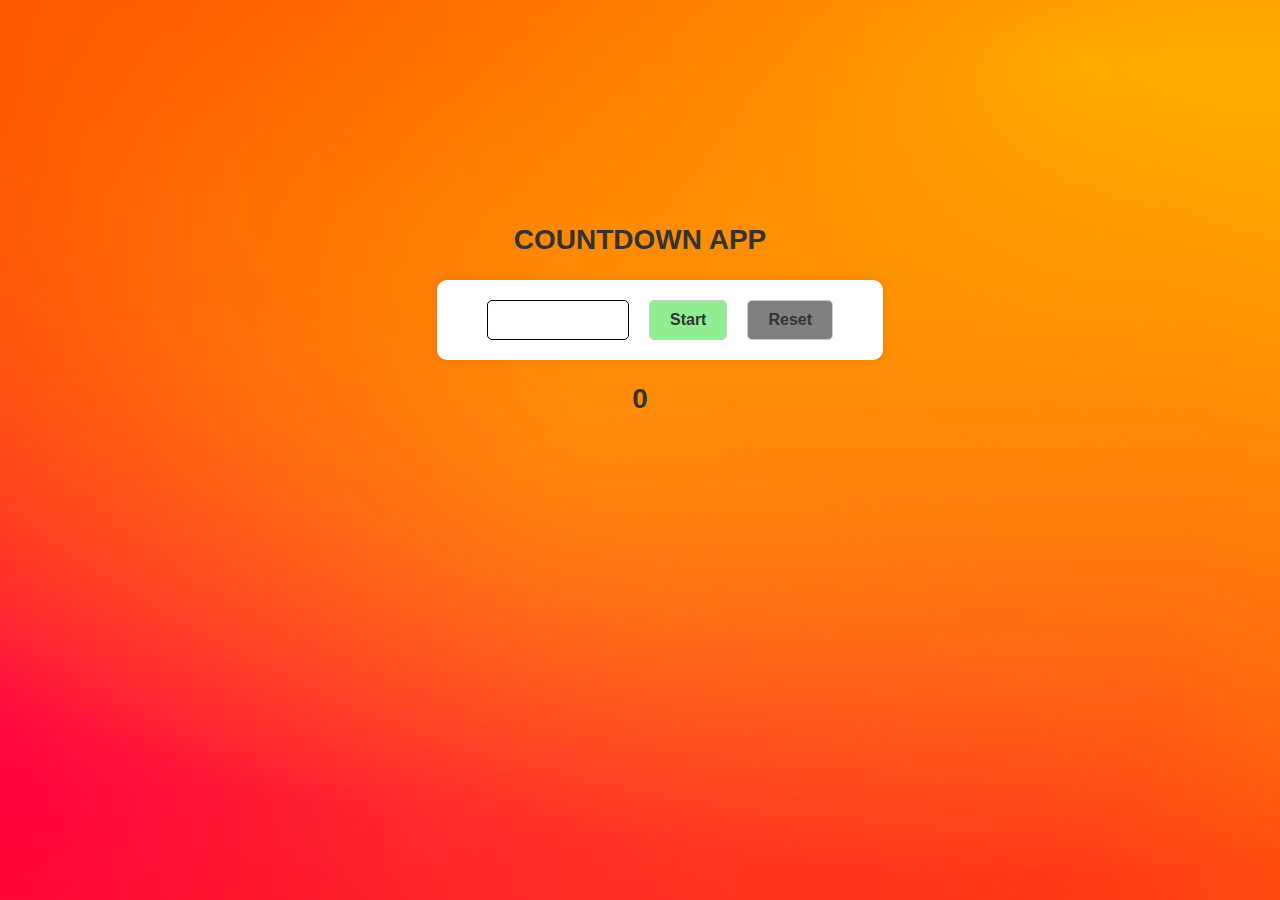
<file: COUNTDOWN APP/index.html>
<!DOCTYPE html>
<html lang="en">

<head>
    <meta charset="UTF-8">
    <meta http-equiv="X-UA-Compatible" content="IE=edge">
    <meta name="viewport" content="width=device-width, initial-scale=1.0">
    <link rel="stylesheet" href="./style.css">
    <title>COUNTDOWN APP</title>
</head>

<body>
    <div class="container">
        <h1>COUNTDOWN APP</h1>
        <div class="countdown">
            <input type="text">
            <button id="start">Start</button>
            <button id="reset">Reset</button>
        </div>
        <h1 id="display">
            0
        </h1>
    </div>

    <script src="./script.js"></script>
</body>

</html>
</file>
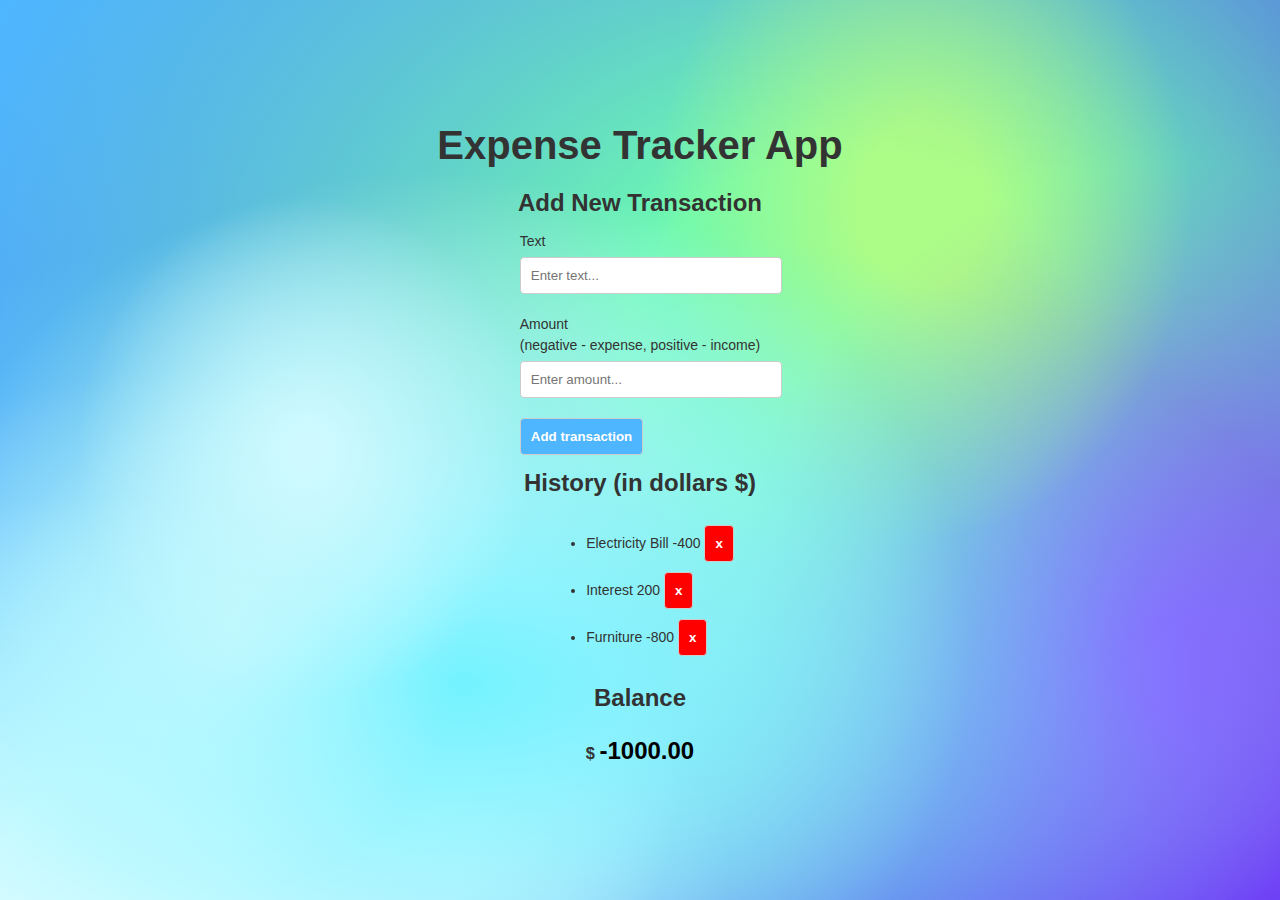
<file: EXPENSE TRACKER APP/index.html>
<!DOCTYPE html>
<html lang="en">

<head>
    <meta charset="UTF-8">
    <meta http-equiv="X-UA-Compatible" content="IE=edge">
    <meta name="viewport" content="width=device-width, initial-scale=1.0">
    <link rel="stylesheet" href="./style.css">
    <title>Expense Tracker App</title>
</head>

<body>
    <div class="container">
        <h1>Expense Tracker App</h1>
        <h2>Add New Transaction</h2>
        <form id="form">
            <div class="form-control">
                <label for="text">Text</label>
                <input type="text" id="text" placeholder="Enter text...">
            </div>
            <div class="form-control">
                <label for="amount">Amount <br>(negative - expense, positive - income)</label>
                <input type="number" id="amount" placeholder="Enter amount...">
            </div>
            <button id="btn">Add transaction</button>
        </form>

        <!-- transaction list -->
        <h2>History (in dollars $)</h2>
        <ul id="list">
            <li class="expense">
                <span>Electricity Bill</span> <span>-400</span> <button id="1" class="delete-btn">x</button>
            </li>
            <li class="expense">
                <span>Interest</span> <span>200</span> <button id="2" class="delete-btn">x</button>
            </li>
            <li class="expense">
                <span>Furniture</span> <span>-800</span> <button id="3" class="delete-btn">x</button>
            </li>
        </ul>

        <!-- balance -->
        <div>
            <h2>Balance</h2>
            <h3>$ <span id="balance">-1000.00</span></h3>
        </div>
    </div>
    <script src="./script.js"></script>
</body>

</html>
</file>
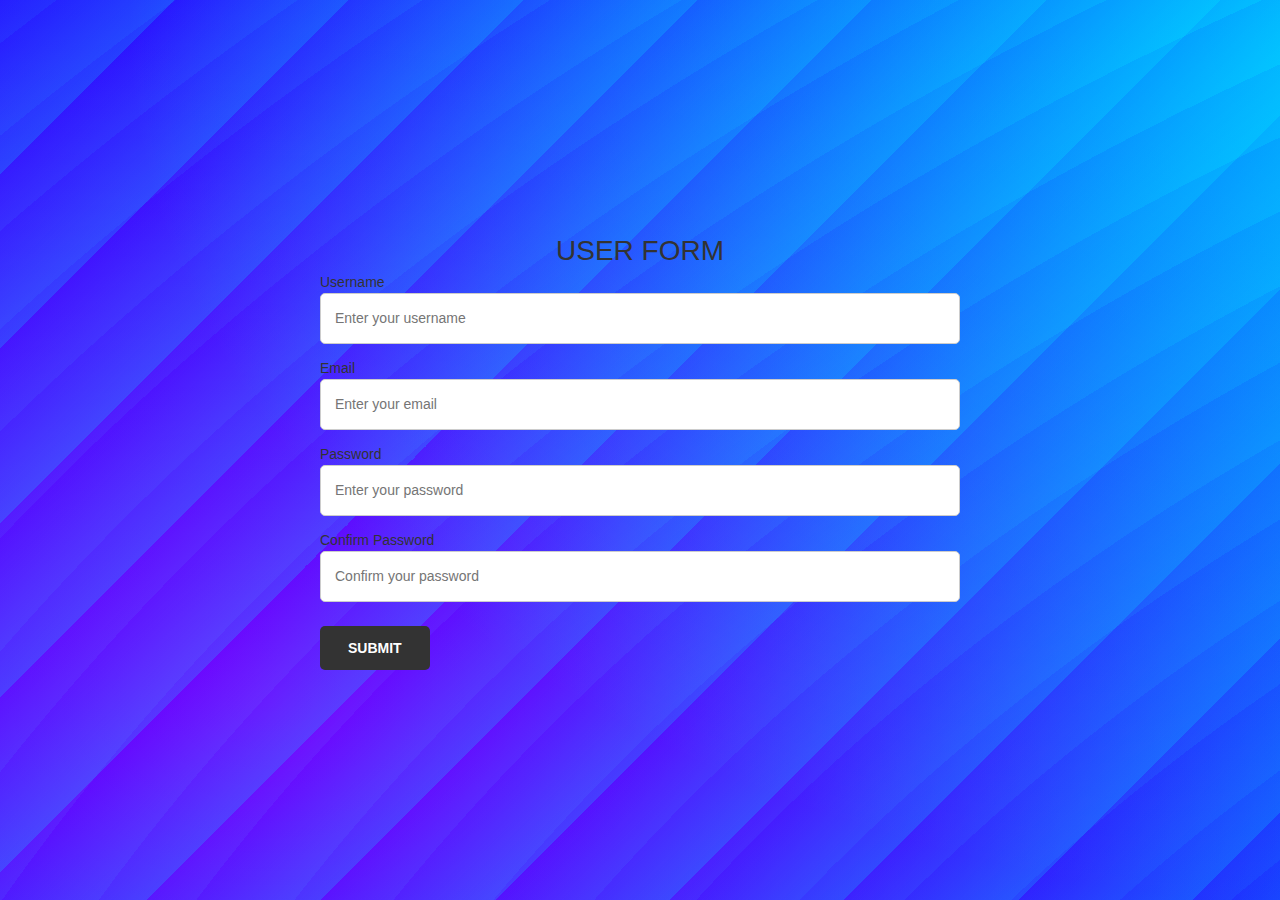
<file: FORM VALIDATION APP/index.html>
<!DOCTYPE html>
<html lang="en">

<head>
    <meta charset="UTF-8">
    <meta http-equiv="X-UA-Compatible" content="IE=edge">
    <meta name="viewport" content="width=device-width, initial-scale=1.0">
    <link rel="stylesheet" href="./style.css">
    <title>Form Validation App</title>
</head>

<body>
    <div class="conatiner">
        <form action="">
            <h1>USER FORM</h1>
            <div class="form-control">
                <label for="username">Username</label>
                <input type="text" id="username" placeholder="Enter your username">
                <small id="username-error" style="display: none;">Error message</small>
            </div>
            <div class="form-control">
                <label for="email">Email</label>
                <input type="email" id="email" placeholder="Enter your email">
                <small id="email-error" style="display: none;">Error message</small>
            </div>
            <div class="form-control">
                <label for="password">Password</label>
                <input type="password" id="password" placeholder="Enter your password">
                <small id="password-error" style="display: none;">Error message</small>
            </div>
            <div class="form-control">
                <label for="password2">Confirm Password</label>
                <input type="password2" id="password2" placeholder="Confirm your password">
                <small id="password2-error" style="display: none;">Error message</small>
            </div>
            <button id="submit" type="submit">Submit</button>
        </form>
    </div>
    <script src="./script.js"></script>
</body>

</html>
</file>
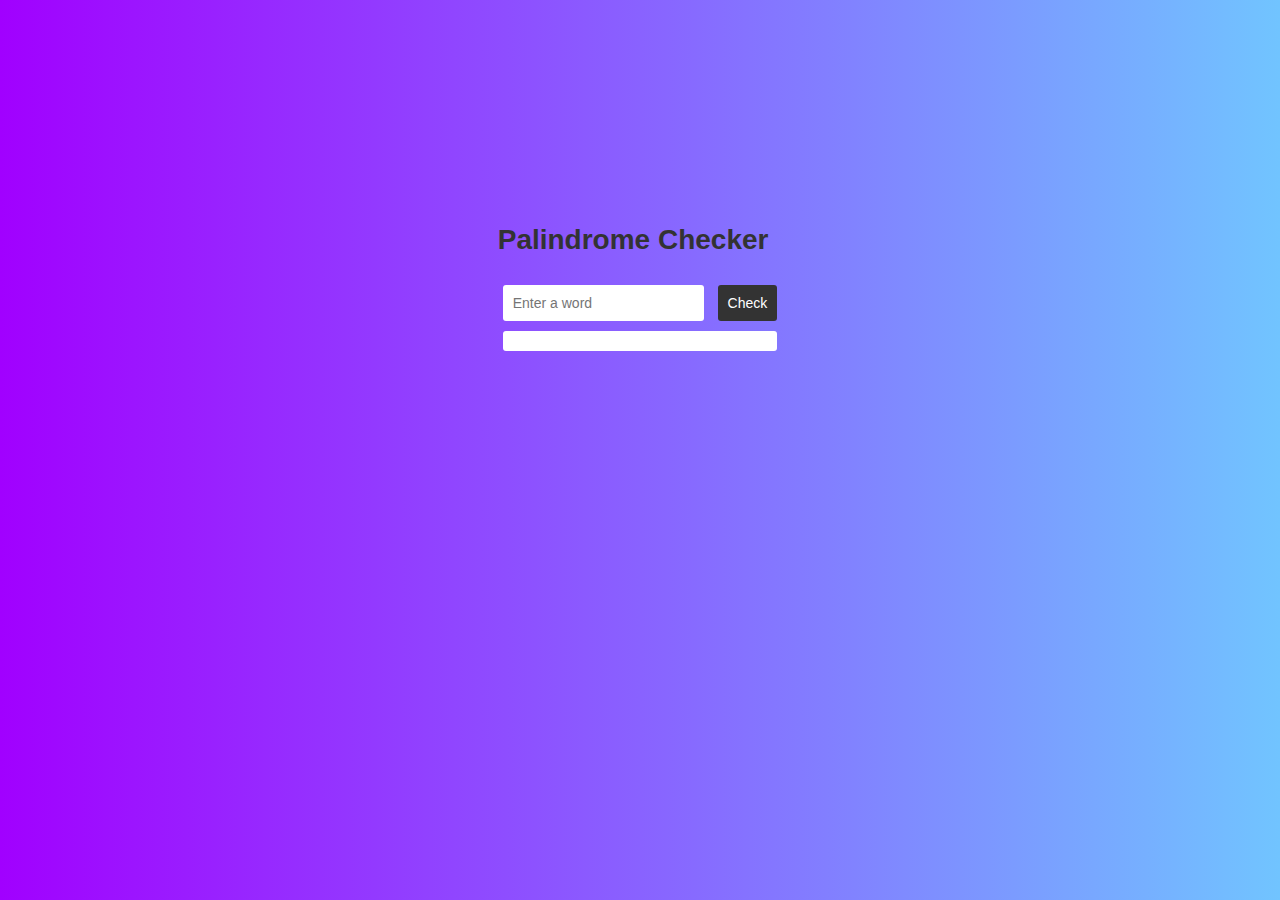
<file: PALINDROME CHECKER APP/index.html>
<!DOCTYPE html>
<html lang="en">

<head>
    <meta charset="UTF-8">
    <meta http-equiv="X-UA-Compatible" content="IE=edge">
    <meta name="viewport" content="width=device-width, initial-scale=1.0">
    <link rel="stylesheet" href="./style.css">
    <title>Palindrome Checker</title>
</head>

<body>

    <div class="container">
        <h1>Palindrome Checker</h1>
        <form action="index.html" method="POST">
            <input type="text" name="palindrome" placeholder="Enter a word">
            <button type="submit">Check</button>
        </form>
        <h2 id="output"></h2>
    </div>

    <script src="./script.js"></script>
</body>

</html>
</file>
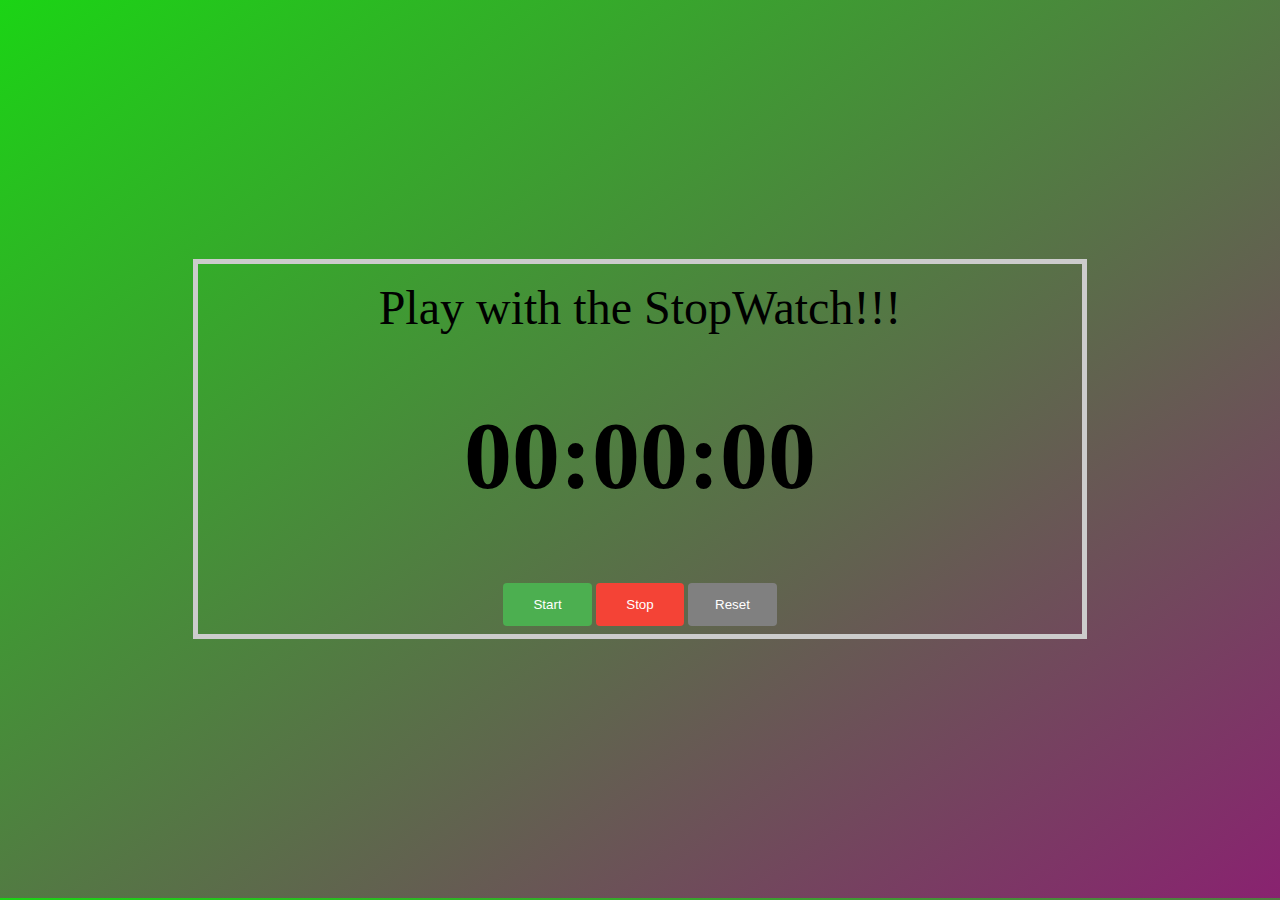
<file: STOPWATCH APP/index.html>
<!DOCTYPE html>
<html lang="en">

<head>
    <meta charset="UTF-8">
    <meta http-equiv="X-UA-Compatible" content="IE=edge">
    <meta name="viewport" content="width=device-width, initial-scale=1.0">
    <link rel="stylesheet" href="./style.css">
    <title>StopWatch</title>
</head>

<body>
    <div class="container">
        <h1 class="heading">Play with the StopWatch!!!</h1>
        <h1 class="timer"><span class="min">00</span>:<span class="sec">00</span>:<span class="msec">00</span></h1>
        <button class="start">Start</button>
        <button class="stop">Stop</button>
        <button class="reset">Reset</button>
    </div>
    <script src="./script.js"></script>
</body>

</html>
</file>
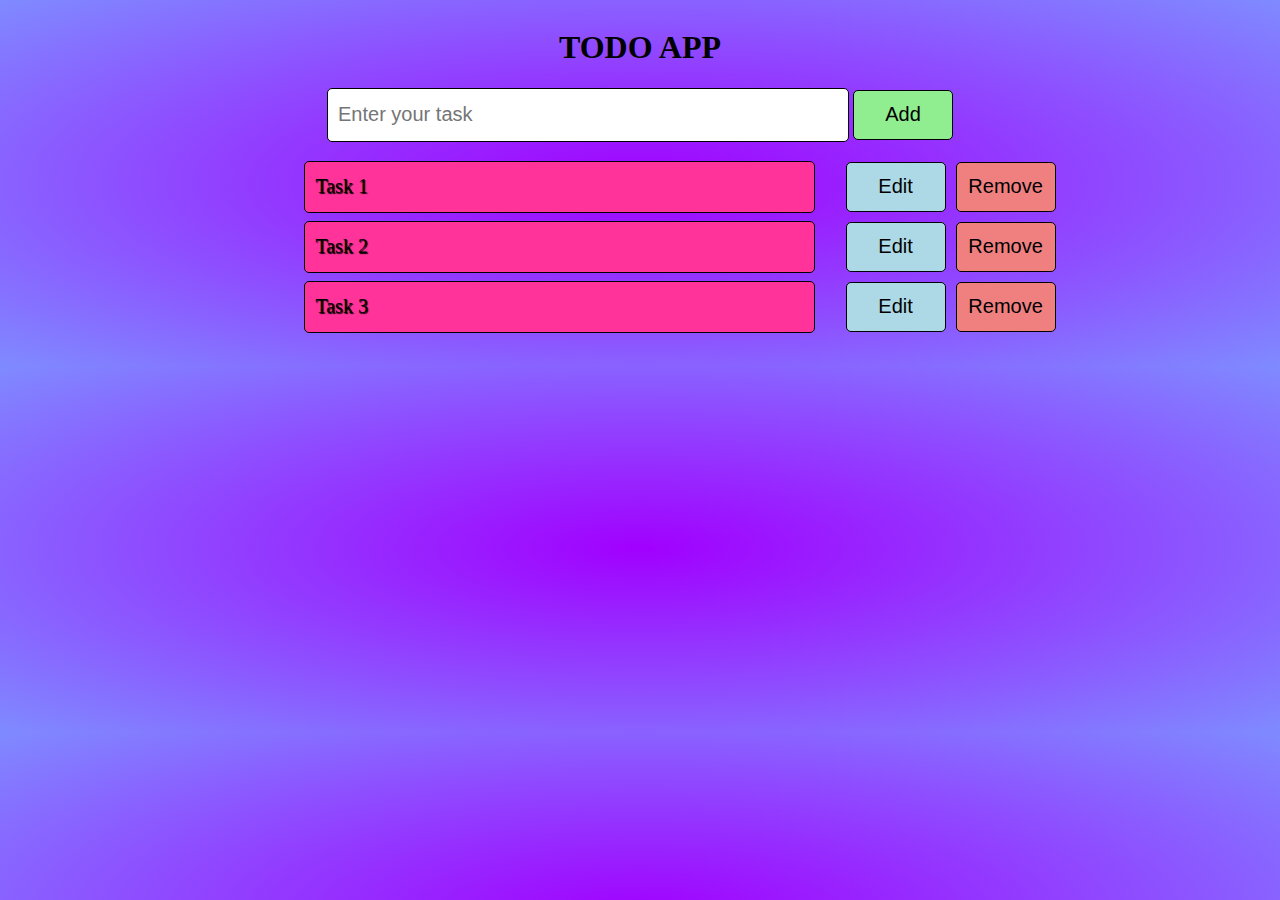
<file: TODO APP/index.html>
<!DOCTYPE html>
<html lang="en">

<head>
    <meta charset="UTF-8">
    <meta http-equiv="X-UA-Compatible" content="IE=edge">
    <meta name="viewport" content="width=device-width, initial-scale=1.0">
    <link rel="stylesheet" href="./style.css">
    <title>TODO APP</title>
</head>

<body>
    <div class="container">
        <h1>TODO APP</h1>
        <div class="input">
            <input type="text" id="input" placeholder="Enter your task">
            <button id="add">Add</button>
        </div>
        <div class="list">
            <ul id="list">
                <li><span class="task">Task 1</span> <span><button class="edit" id="1">Edit</button><button
                            class="remove" id="1">Remove</button></span>
                </li>
                <li><span class="task">Task 2</span> <span><button class="edit" id="2">Edit</button><button
                            class="remove" id="2">Remove</button></span>
                </li>
                <li><span class="task">Task 3</span> <span><button class="edit" id="3">Edit</button><button
                            class="remove" id="3">Remove</button></span>
                </li>
            </ul>
        </div>
    </div>
    <script src="./script.js"></script>
</body>

</html>
</file>
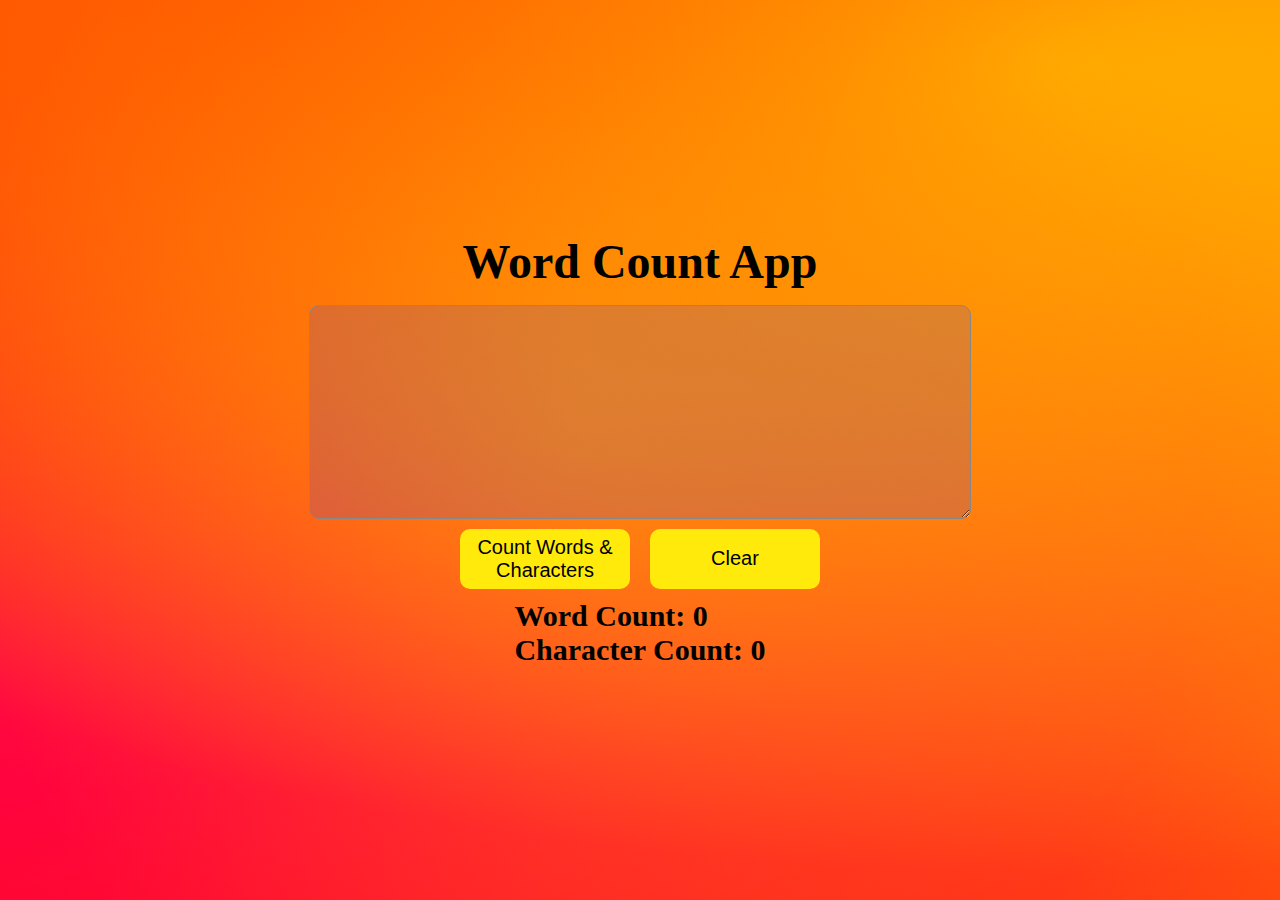
<file: WORDCOUNT APP/index.html>
<!DOCTYPE html>
<html lang="en">

<head>
    <meta charset="UTF-8">
    <meta http-equiv="X-UA-Compatible" content="IE=edge">
    <meta name="viewport" content="width=device-width, initial-scale=1.0">
    <title>Word Count</title>
    <link rel="stylesheet" href="./style.css">
</head>

<body>
    <div class="container">
        <h1>Word Count App</h1>
        <textarea type="text" class="text" rows="8" cols="80"></textarea>

        <div class="btn">
            <button class="count-btn">Count Words & Characters</button>
            <button class="clear-btn">Clear</button>
        </div>

        <div>
            <h3>Word Count: <span class="word-count">0</span></h3>
            <h3>Character Count: <span class="char-count">0</span></h3>
        </div>
    </div>

    <script src="./script.js"></script>
</body>

</html>
</file>
<file: COUNTDOWN APP/style.css>
body {
  background-color: #f0f0f0;
  font-family: "Open Sans", sans-serif;
  font-size: 14px;
  color: #333;
  line-height: 1.5;
  margin: 0;
  padding: 0;
  background-size: 100% 100vh;
  background-position: 0px 0px, 0px 0px, 0px 0px, 0px 0px, 0px 0px;
  background-image: radial-gradient(
      49% 81% at 45% 47%,
      #ffe20345 0%,
      #073aff00 100%
    ),
    radial-gradient(113% 91% at 17% -2%, #ff5a00ff 1%, #ff000000 99%),
    radial-gradient(142% 91% at 83% 7%, #ffdb00ff 1%, #ff000000 99%),
    radial-gradient(142% 91% at -6% 74%, #ff0049ff 1%, #ff000000 99%),
    radial-gradient(142% 91% at 111% 84%, #ff7000ff 0%, #ff0000ff 100%);

  display: flex;
  justify-content: center;
  align-items: center;
}

.container {
  margin-top: 200px;
  text-align: center;
}

.countdown {
  display: flex;
  justify-content: center;
  align-items: center;
  flex-wrap: wrap;
  margin: 0 auto;
  width: 100%;
  max-width: 600px;
  background-color: #fff;
  padding: 20px;
  border-radius: 10px;
  box-shadow: 0 0 10px rgba(0, 0, 0, 0.1);
}
button {
  background-color: #fff;
  border: 1px solid #ccc;
  border-radius: 5px;
  padding: 10px 20px;
  font-size: 16px;
  font-weight: 600;
  color: #333;
  cursor: pointer;
  margin-inline: 10px;
}

input {
  border-radius: 5px;
  padding: 10px 20px;
  font-size: 16px;
  font-weight: 600;
  color: #333;
  cursor: pointer;
  margin-inline: 10px;
  text-align: center;
  width: 100px;
  border: 1px solid black;
}

button:hover {
  background-color: #f0f0f0;
}

#start {
  background-color: lightgreen;
}

#reset {
  background-color: grey;
}
</file>
<file: EXPENSE TRACKER APP/style.css>
body {
  font-family: "Open Sans", sans-serif;
  font-size: 14px;
  color: #333;
  line-height: 1.5;
  margin: 0;
  padding: 0;
  display: flex;
  height: 100vh;
  justify-content: center;
  background-size: 100vw 100%;
  background-position: 0px 0px, 0px 0px, 0px 0px, 0px 0px, 0px 0px, 0px 0px,
    0px 0px, 0px 0px, 0px 0px, 0px 0px, 0px 0px;
  background-image: radial-gradient(
      18% 28% at 24% 50%,
      #cefaffff 7%,
      #073aff00 100%
    ),
    radial-gradient(18% 28% at 18% 71%, #ffffff59 6%, #073aff00 100%),
    radial-gradient(70% 53% at 36% 76%, #73f2ffff 0%, #073aff00 100%),
    radial-gradient(42% 53% at 15% 94%, #ffffffff 7%, #073aff00 100%),
    radial-gradient(42% 53% at 34% 72%, #ffffffff 7%, #073aff00 100%),
    radial-gradient(18% 28% at 35% 87%, #ffffffff 7%, #073aff00 100%),
    radial-gradient(31% 43% at 7% 98%, #ffffffff 24%, #073aff00 100%),
    radial-gradient(21% 37% at 72% 23%, #d3ff6d9c 24%, #073aff00 100%),
    radial-gradient(35% 56% at 91% 74%, #8a4ffff5 9%, #073aff00 100%),
    radial-gradient(74% 86% at 67% 38%, #6dffaef5 24%, #073aff00 100%),
    linear-gradient(125deg, #4eb5ffff 1%, #4c00fcff 100%);
}

.container {
  display: flex;
  flex-direction: column;
  justify-content: center;
  align-items: center;
  width: 100%;
  max-width: 600px;
  margin: 0 auto;
  padding: 0 20px;
}

h1 {
  font-size: 2.5rem;
  font-weight: 700;
  margin: 0 0 10px;
  text-align: center;
}

h2 {
  font-size: 1.5rem;
  font-weight: 700;
  margin: 0 0 10px;
  text-align: center;
}

p {
  margin: 0 0 20px;
  text-align: center;
}

label {
  display: block;
  margin: 0 0 5px;
}

input {
  display: block;
  width: 100%;
  padding: 10px;
  border: 1px solid #ccc;
  border-radius: 4px;
  margin: 0 0 20px;
}

button {
  display: block;
  padding: 10px;
  border: 1px solid #ccc;
  border-radius: 4px;
  margin: 0 0 10px;
  background: #4eb5ffff;
  color: #fff;
  font-weight: 700;
  cursor: pointer;
}

.delete-btn {
  background: #ff0000;
  display: inline;
}

#balance {
  color: #000;
  font-size: 1.5rem;
  font-weight: 700;
  margin: 0 0 20px;
  text-align: center;
}
</file>
<file: FORM VALIDATION APP/style.css>
body {
  background-color: #f0f0f0;
  font-family: "Open Sans", sans-serif;
  font-size: 14px;
  color: #333;
  line-height: 1.5;
  margin: 0;
  padding: 0;
  display: flex;
  flex-direction: column;
  justify-content: center;
  height: 100vh;
  background-size: 100% 100%;
  background-position: 0px 0px, 0px 0px, 0px 0px, 0px 0px, 0px 0px;
  background-image: repeating-linear-gradient(
      315deg,
      #00ffff2e 92%,
      #073aff00 100%
    ),
    repeating-radial-gradient(
      75% 75% at 238% 218%,
      #00ffff12 30%,
      #073aff14 39%
    ),
    radial-gradient(99% 99% at 109% 2%, #00c9ffff 0%, #073aff00 100%),
    radial-gradient(99% 99% at 21% 78%, #7b00ffff 0%, #073aff00 100%),
    radial-gradient(160% 154% at 711px -303px, #2000ffff 0%, #073affff 100%);
}

form {
  margin: 0;
  padding: 0;
  width: 50%;
  margin: 0 auto;
}

h1 {
  text-align: center;
  font-size: 2em;
  font-weight: 300;
  color: #333;
  margin: 0;
  padding: 0;
}

input,
textarea {
  font-family: "Open Sans", sans-serif;
  font-size: 14px;
  color: #333;
  line-height: 1.5;
  margin: 0;
  padding: 0;
}

input[type="text"],
input[type="email"],
input[type="password"],
input[type="password2"],
input[type="number"],
input[type="search"],
input[type="date"],
textarea,
select {
  background: #fff;
  border: 1px solid #ccc;
  border-radius: 0;
  box-shadow: none;
  box-sizing: border-box;
  margin: 0 0 1em 0;
  outline: 0;
  padding: 1em;
  width: 100%;
  border-radius: 5px;
}

small {
  color: #f00;
  display: block;
  font-size: 12px;
  margin-top: 5px;
}

button {
  background: #333;
  border: 0;
  border-radius: 0;
  color: #fff;
  cursor: pointer;
  padding: 1em 2em;
  text-transform: uppercase;
  font-size: 14px;
  font-weight: 700;
  margin-top: 10px;
  border-radius: 5px;
}
</file>
<file: PALINDROME CHECKER APP/style.css>
body {
  background-color: #f0f0f0;
  font-family: "Open Sans", sans-serif;
  font-size: 14px;
  color: #333;
  line-height: 1.5;
  margin: 0;
  padding: 0;
  background-size: 100% 100%;
  background-position: 0px 0px;
  background-image: linear-gradient(90deg, #a100ffff 0%, #71c4ffff 100%);
  display: flex;
  justify-content: center;
  align-items: center;
  margin-top: 200px;
}

input {
  border: 0;
  border-radius: 3px;
  padding: 10px;
  margin: 5px;
  font-size: 14px;
  color: #333;
  background-color: #fff;
}

button {
  border: 0;
  border-radius: 3px;
  padding: 10px;
  margin: 5px;
  font-size: 14px;
  color: #fff;
  background-color: #333;
}

button:hover {
  background-color: #000;
  cursor: pointer;
}

#output {
  background-color: #fff;
  border-radius: 3px;
  padding: 10px;
  margin: 5px;
  font-size: 14px;
  color: #333;
  text-align: center;
}
</file>
<file: STOPWATCH APP/style.css>
/* *{
    margin: 0;
    padding: 0;
} */

body {
  /* Created with https://www.css-gradient.com */
  height: 98vh;
  background: #1bd415;
  background: -webkit-linear-gradient(top left, #1bd415, #892270);
  background: -moz-linear-gradient(top left, #1bd415, #892270);
  background: linear-gradient(to bottom right, #1bd415, #892270);
  display: flex;
  justify-content: center;
  align-items: center;
}

.heading {
  text-align: center;
  font-size: 3rem;
  font-weight: 500;
  margin: 1rem 0;
}

.timer {
  font-size: 6rem;
}

.container {
  border: 5px solid #ccc;
  /* background-color: ; */
  text-align: center;
  width: 70%;
}

button {
  background-color: #4caf50;
  color: white;
  padding: 14px 20px;
  margin: 8px 0;
  border: none;
  cursor: pointer;
  width: 10%;
  border-radius: 4px;
}

button:hover {
  opacity: 0.8;
}

.stop {
  background-color: #f44336;
}

.reset {
  background-color: #808080;
}
</file>
<file: TODO APP/style.css>
body {
  background-size: 100% 100%;
  background-position: 0px 0px;
  background-image: radial-gradient(
    100% 100% at 50% 50%,
    #a100ffff 0%,
    #71c4ffff 100%
  );
  display: flex;
  justify-content: center;
  text-align: center;
}

#input {
  border: 1px solid #000000;
  border-radius: 5px;
  height: 50px;
  width: 500px;
  font-size: 20px;
  padding-inline: 10px;
}

button {
  border: 1px solid #000000;
  border-radius: 5px;
  height: 50px;
  width: 100px;
  font-size: 20px;
  background-color: #ffffff;
}

#add {
  background-color: lightgreen;
}

.remove {
  background-color: lightcoral;
}

.edit {
  background-color: lightblue;
  margin-right: 10px;
}

.done {
  background-color: #1a1aff;
  margin-right: 10px;
}

#list {
  margin-top: 20px;
  width: 500px;
  display: flex;
  flex-direction: column;
  align-items: center;
  /* background-color: #ffffff; */
  width: 100%;
}

.task {
  display: flex;
  justify-content: space-between;
  align-items: center;
  height: 50px;
  border: 1px solid #000000;
  border-radius: 5px;
  padding-inline: 10px;
  font-size: 20px;
  width: 65%;
  background-color: #ff3399;
  /* color: #ffffff; */
  text-shadow: 1px 1px 1px #000000;
}

.newtask {
  display: flex;
  justify-content: space-between;
  align-items: center;
  height: 50px;
  border: 1px solid #000000;
  border-radius: 5px;
  padding-inline: 10px;
  font-size: 20px;
  width: 65%;
  background-color: #0099ff;
  /* color: #ffffff; */
  text-shadow: 1px 1px 1px #000000;
}

li {
  display: flex;
  justify-content: space-between;
  align-items: center;
  height: 50px;
  margin-bottom: 10px;
  font-size: 20px;
  width: 120%;
}

button:hover {
  cursor: pointer;
}
</file>
<file: WORDCOUNT APP/style.css>
* {
  margin: 0;
  padding: 0;
}

.container {
  width: 100%;
  height: 100vh;
  display: flex;
  flex-direction: column;
  justify-content: center;
  align-items: center;
  /* background-color: #f5f5f5; */
  background-size: 100% 100%;
  background-position: 0px 0px, 0px 0px, 0px 0px, 0px 0px, 0px 0px;
  background-image: radial-gradient(
      49% 81% at 45% 47%,
      #ffe20345 0%,
      #073aff00 100%
    ),
    radial-gradient(113% 91% at 17% -2%, #ff5a00ff 1%, #ff000000 99%),
    radial-gradient(142% 91% at 83% 7%, #ffdb00ff 1%, #ff000000 99%),
    radial-gradient(142% 91% at -6% 74%, #ff0049ff 1%, #ff000000 99%),
    radial-gradient(142% 91% at 111% 84%, #ff7000ff 0%, #ff0000ff 100%);
}

h1 {
  font-size: 3rem;
  font-weight: 700;
  text-align: center;
  margin-bottom: 1rem;
}

.text {
  width: 50%;
  font-size: 20px;
  border: 1px solid #888;
  padding: 10px;
  background-color: rgba(92, 71, 201, 0.2);
  border-radius: 10px;
  color: #fff;
}

.count-btn,
.clear-btn {
  width: 170px;
  height: 60px;
  border: none;
  border-radius: 10px;
  background-color: #ffea0c;
  color: #fff;
  font-size: 20px;
  margin: 10px;
  cursor: pointer;
  color: black;
}

.count-btn:hover,
.clear-btn:hover {
  background: #ffc80c;
}

.btn {
  display: flex;
  justify-content: center;
  align-items: center;
}

h3 {
  font-size: 30px;
}
</file>
